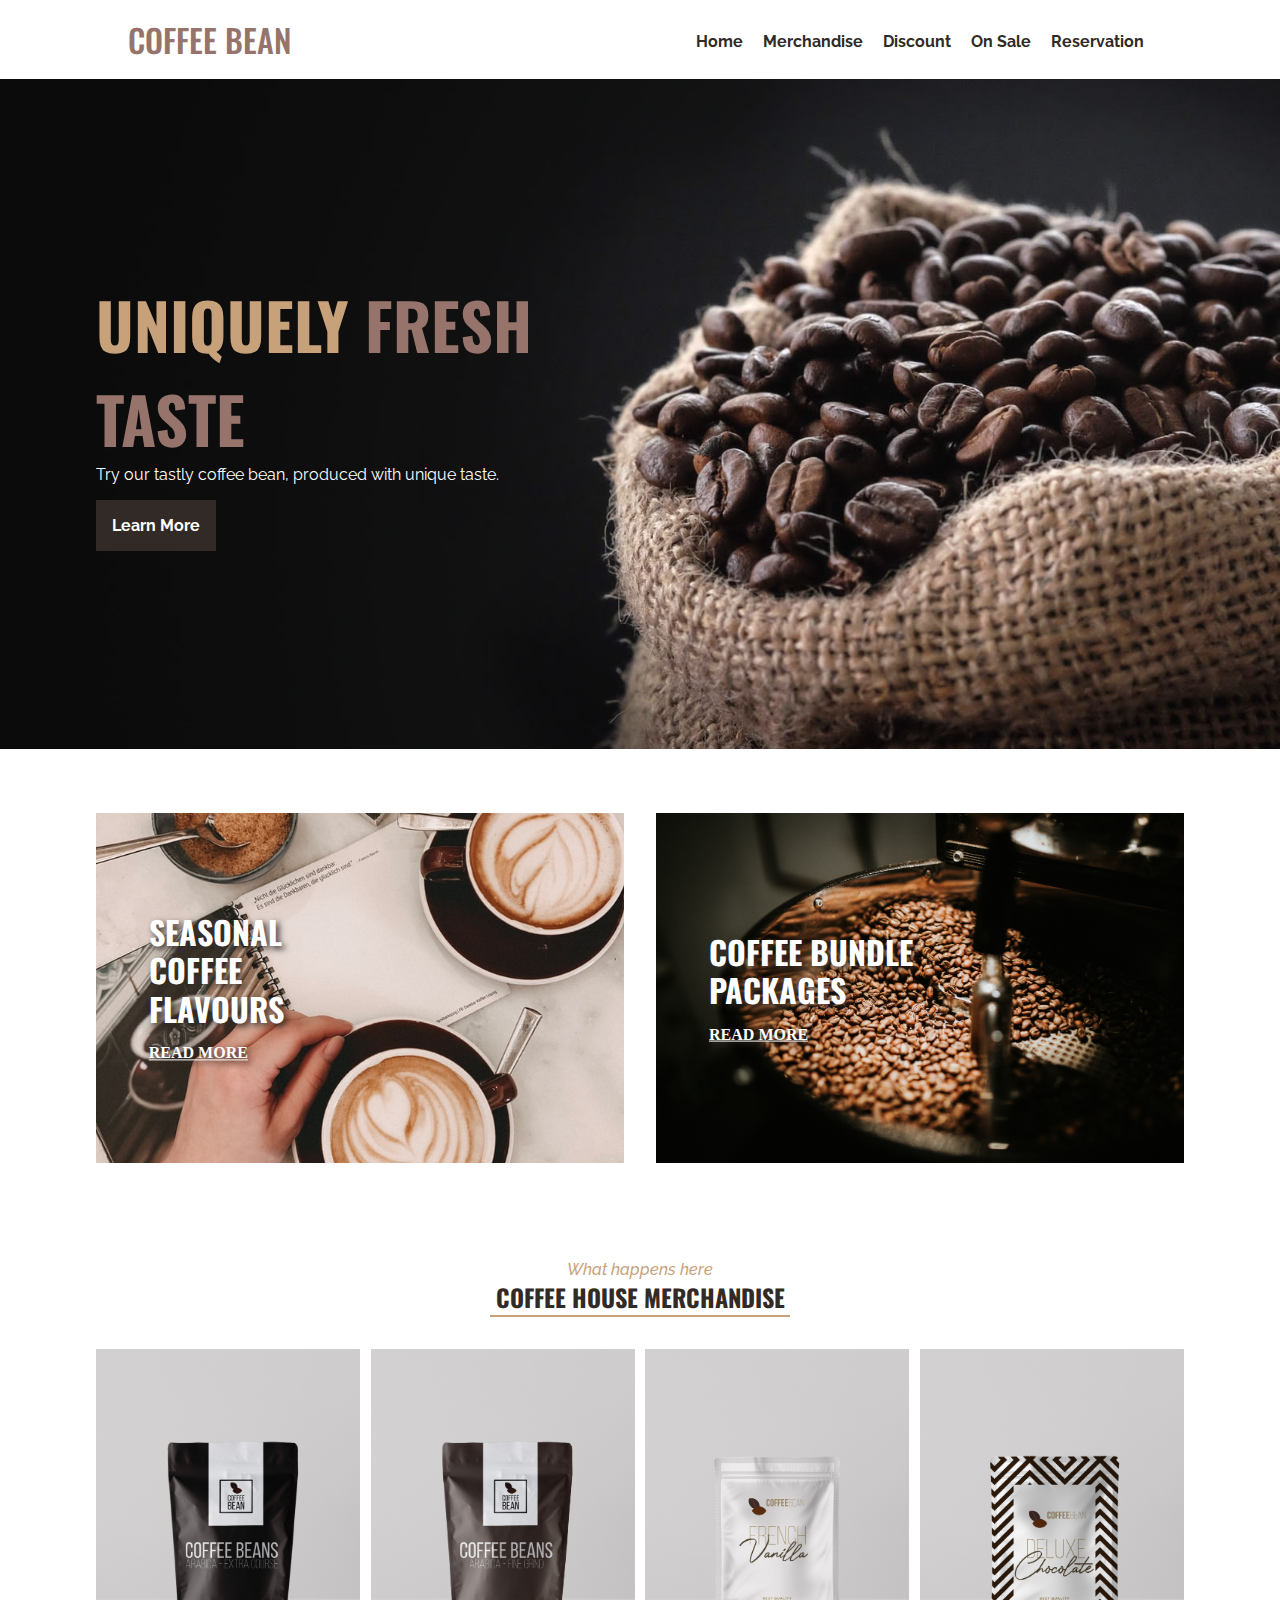
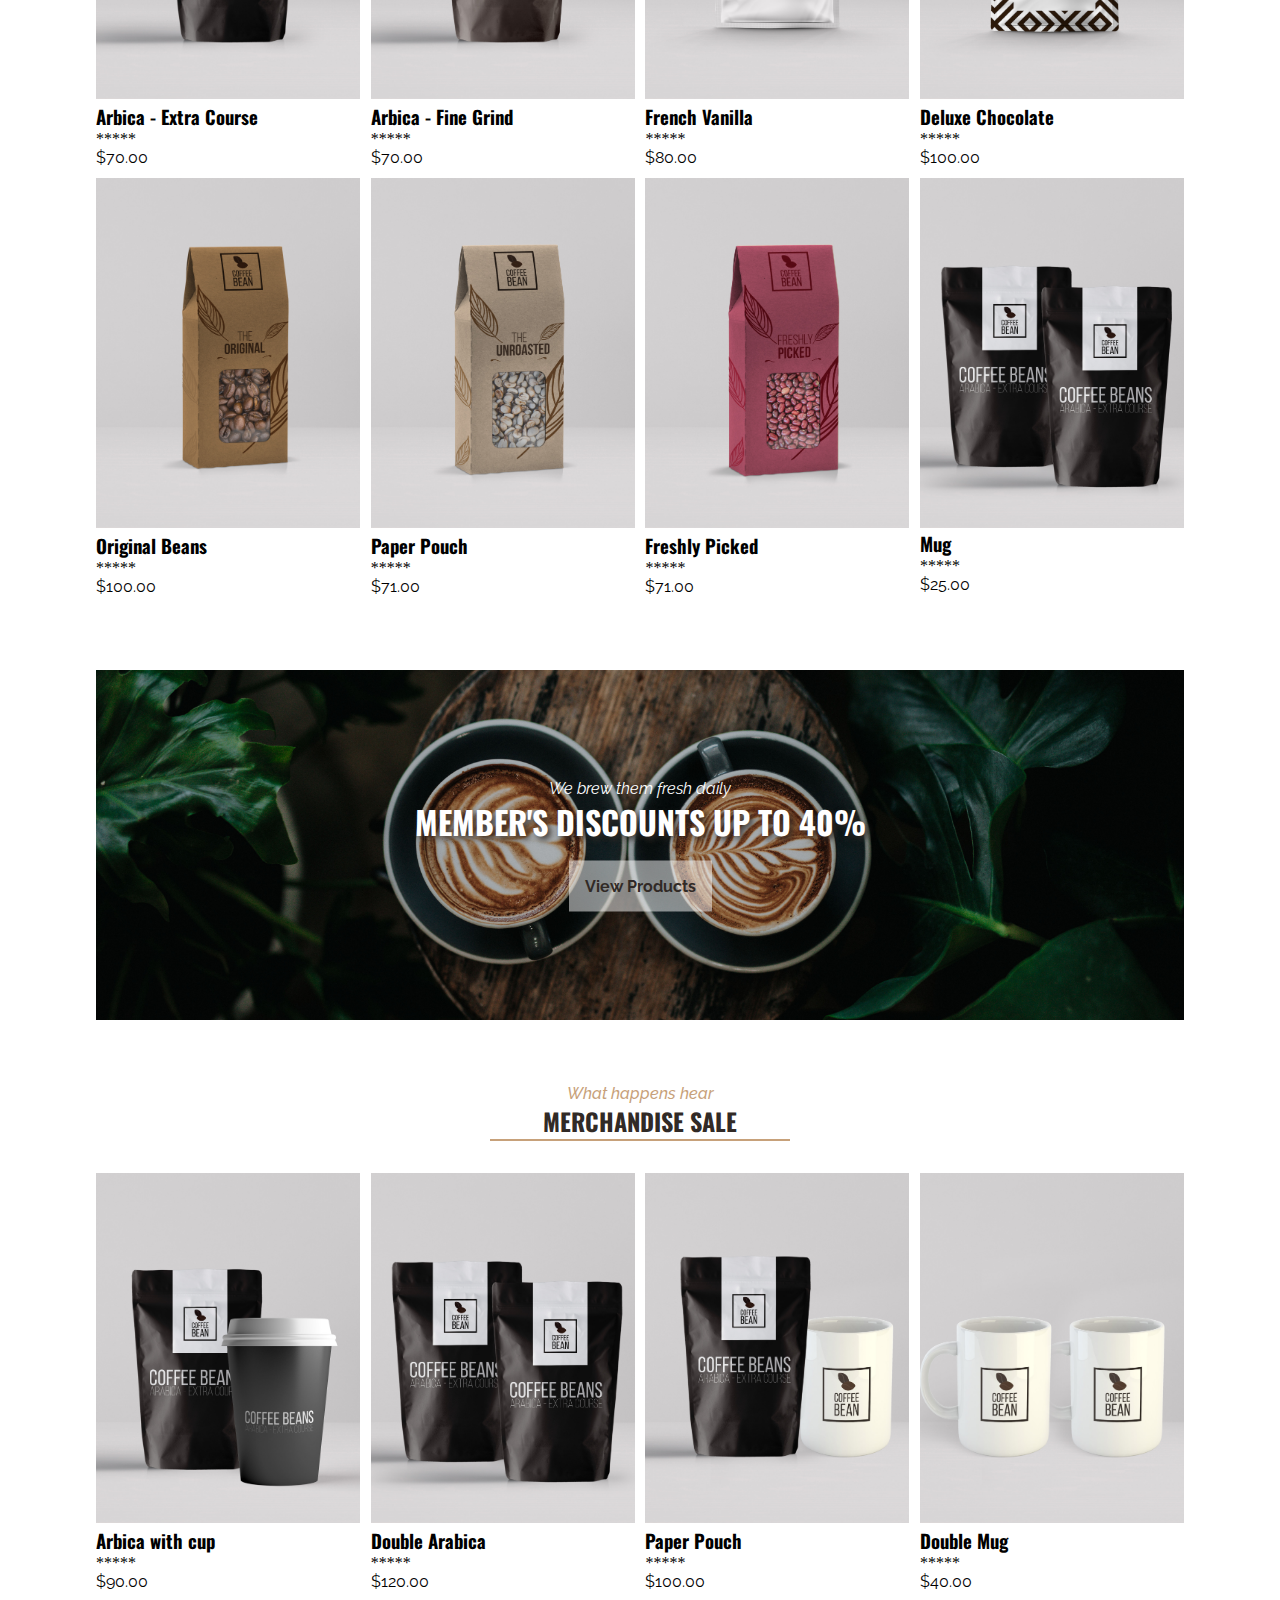
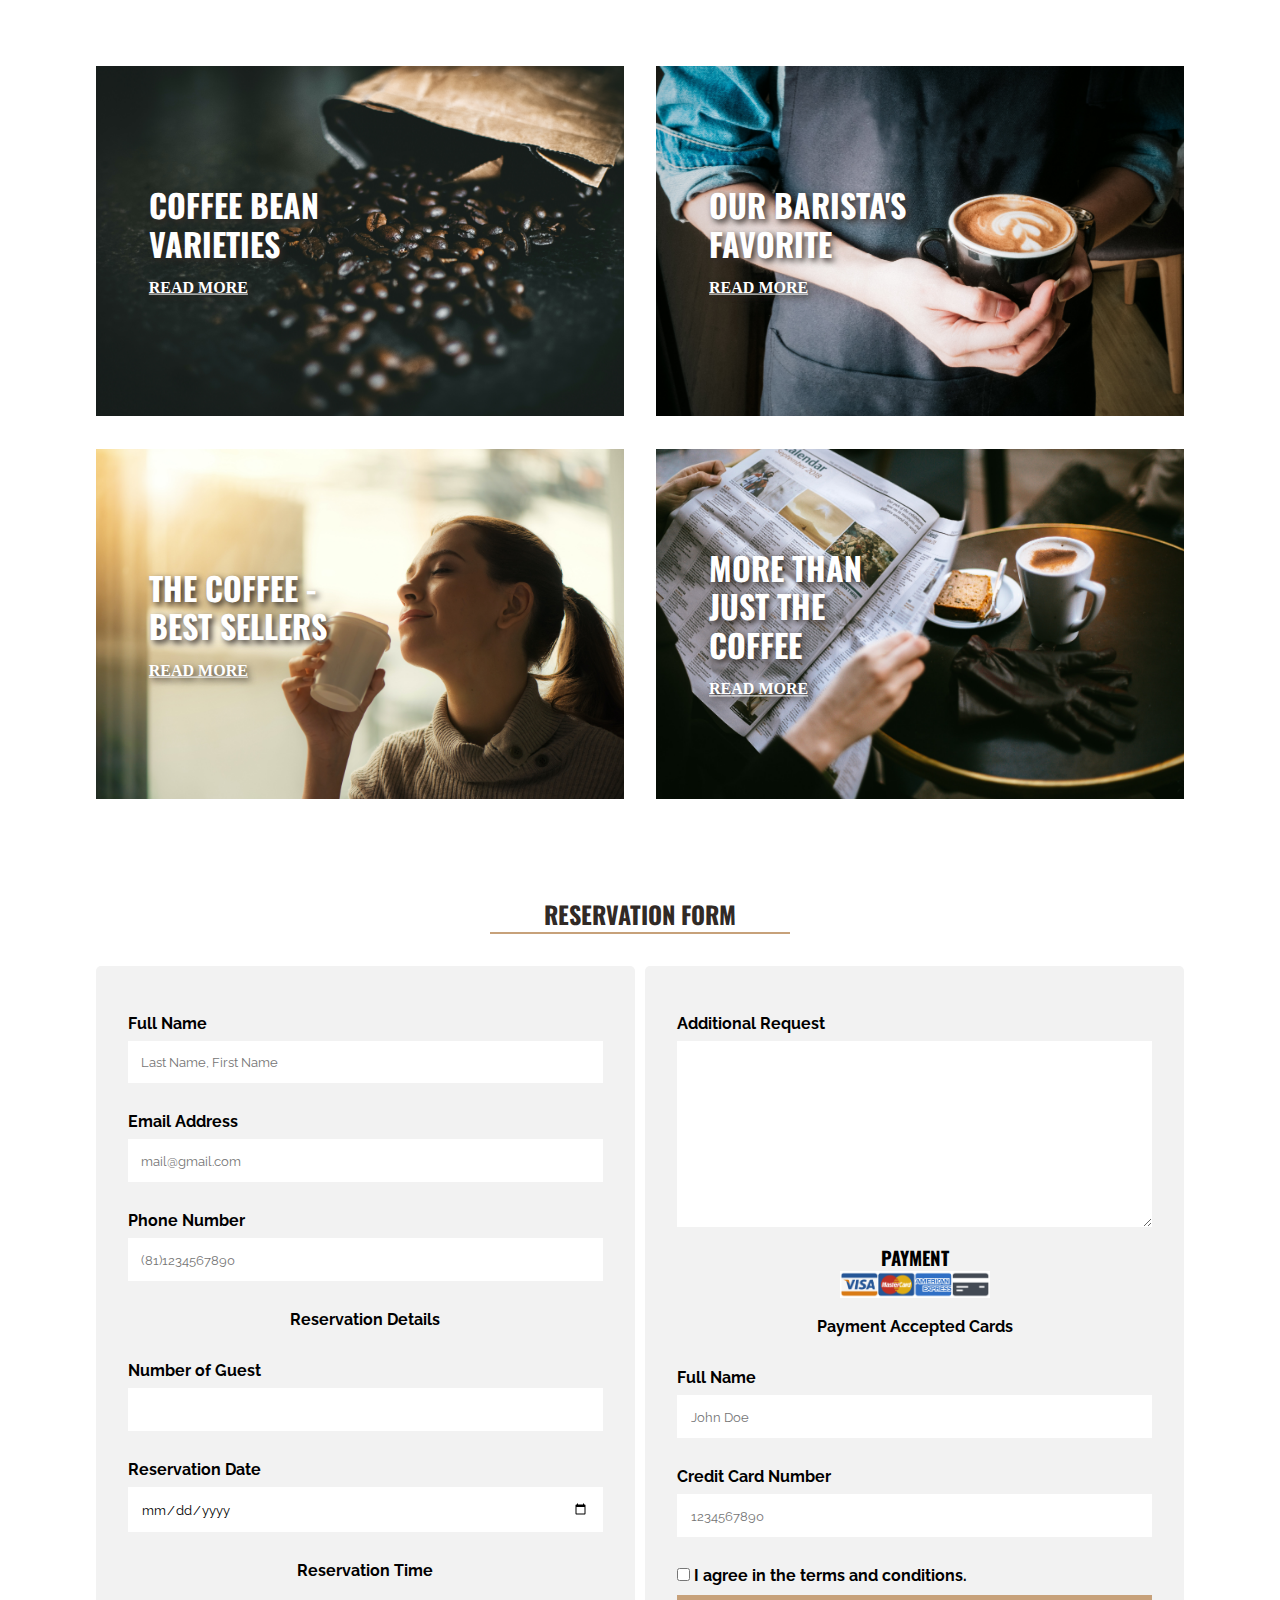
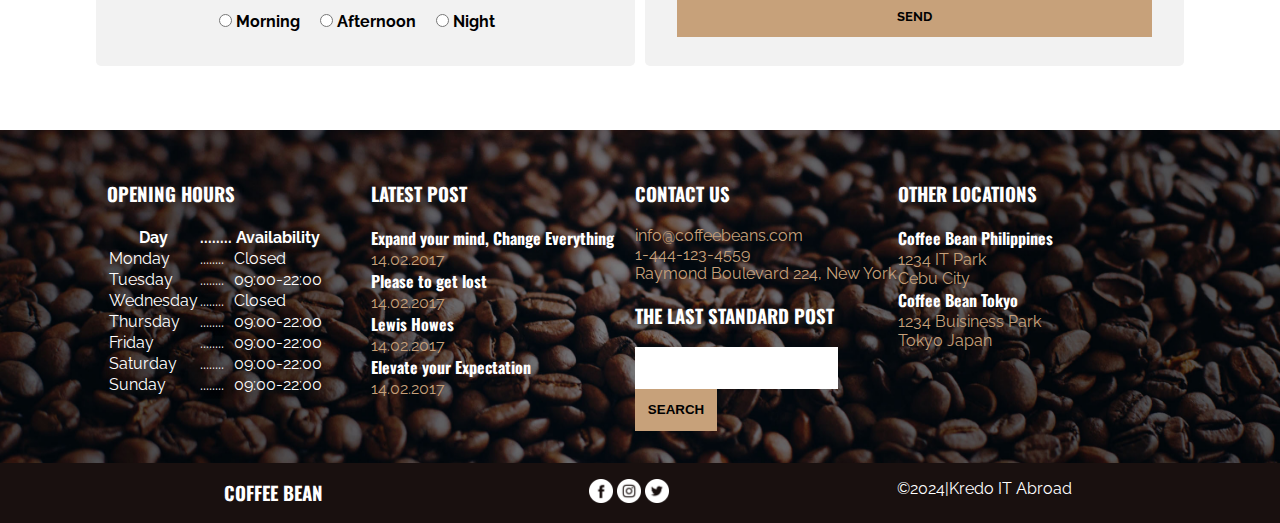
<file: Coffee-bean-february/index.html>
<!DOCTYPE html>
<html lang="en">
<head>
    <meta charset="UTF-8">
    <meta name="viewport" content="width=device-width, initial-scale=1.0">
    <link rel="stylesheet" href="assets/css/style.css">
    <title>Coffee Bean</title>
</head>
<body>
    <div class="wrapper">
        <!-- Beginning of Navigation -->
        <div class="nav">
            <div class="nav-title">
                <h1><a href="#">COFFEE BEAN</a></h1>
            </div>
            <ul class="nav-bar">
                <li><a href="#">Home</a></li>
                <li><a href="#">Merchandise</a></li>
                <li><a href="#">Discount</a></li>
                <li><a href="#">On Sale</a></li>
                <li><a href="#">Reservation</a></li>
            </ul>
        </div><!-- End of Navigation -->
        <!-- Beginning of Banner -->
        <div class="banner">
            <div class="banner-text">
                <h2>UNIQUELY <span>FRESH TASTE</span></h2>
                <p>Try our tastly coffee bean, produced with unique taste.</p>
                <a href="#">Learn More</a>
            </div>
        </div><!-- End of Banner -->
        <!-- Brginning of Ads -->
        <div class="ads">
            <div class="ads-item1 ads-items">
                <div class="ads-text">
                    <h3>SEASONAL COFFEE FLAVOURS</h3>
                    <a href="#">READ MORE</a>
                </div>
            </div>
            <div class="ads-item2 ads-items">
                <div class="ads-text">
                    <h3>COFFEE BUNDLE PACKAGES</h3>
                    <a href="#">READ MORE</a>
                </div>
            </div>
        </div><!-- End of Ads -->
        <!-- Beginning of Merchandise -->
        <div class="merch">
            <div class="section-header">
                <span>What happens here</span>
                <h2>COFFEE HOUSE MERCHANDISE</h2>
                <hr>
            </div>
            <div class="merch-gallery">
                <div class="merch-items">
                    <img src="assets/images/merch-img1.jpg" alt="">
                    <h3>Arbica - Extra Course</h3>
                    <span>*****</span>
                    <p>$70.00</p>
                </div>
                <div class="merch-items">
                    <img src="assets/images/merch-img2.jpg" alt="">
                    <h3>Arbica - Fine Grind</h3>
                    <span>*****</span>
                    <p>$70.00</p>
                </div>
                <div class="merch-items">
                    <img src="assets/images/merch-img3.jpg" alt="">
                    <h3>French Vanilla</h3>
                    <span>*****</span>
                    <p>$80.00</p>
                </div>
                <div class="merch-items">
                    <img src="assets/images/merch-img4.jpg" alt="">
                    <h3>Deluxe Chocolate</h3>
                    <span>*****</span>
                    <p>$100.00</p>
                </div>
                <div class="merch-items">
                    <img src="assets/images/merch-img5.jpg" alt="">
                    <h3>Original Beans</h3>
                    <span>*****</span>
                    <p>$100.00</p>
                </div>
                <div class="merch-items">
                    <img src="assets/images/merch-img6.jpg" alt="">
                    <h3>Paper Pouch</h3>
                    <span>*****</span>
                    <p>$71.00</p>
                </div>
                <div class="merch-items">
                    <img src="assets/images/merch-img7.jpg" alt="">
                    <h3>Freshly Picked</h3>
                    <span>*****</span>
                    <p>$71.00</p>
                </div>
                <div class="merch-items">
                    <img src="assets/images/merch-img10.jpg" alt="" class="merch-items">
                    <h3>Mug</h3>
                    <span>*****</span>
                    <p>$25.00</p>
                </div>
            </div>
        </div><!-- End of Merchandise -->
        <!-- Beginning of Discount -->
        <div class="discount">
            <div class="discount-text">
                <span>We brew them fresh daily</span>
                <h2>MEMBER'S DISCOUNTS UP TO 40%</h2>
                <a href="#">View Products</a>
            </div>
        </div><!-- End of Discount -->
        <!-- Beginning of Merchandise Sale -->
        <div class="merch">
            <div class="section-header">
                <span>What happens hear</span>
                <h2>MERCHANDISE SALE</h2>
                <hr>
            </div>
            <div class="merch-gallery">
                <div class="merch-items">
                    <img src="assets/images/merch-img9.jpg" alt="">
                    <h3>Arbica with cup</h3>
                    <span>*****</span>
                    <p>$90.00</p>
                </div>
                <div class="merch-items">
                    <img src="assets/images/merch-img10.jpg" alt="">
                    <h3>Double Arabica</h3>
                    <span>*****</span>
                    <p>$120.00</p>
                </div>
                <div class="merch-items">
                    <img src="assets/images/merch-img11.jpg" alt="">
                    <h3>Paper Pouch</h3>
                    <span>*****</span>
                    <p>$100.00</p>
                </div>
                <div class="merch-items">
                    <img src="assets/images/merch-img12.jpg" alt="">
                    <h3>Double Mug</h3>
                    <span>*****</span>
                    <p>$40.00</p>
                </div>
            </div>
        </div><!-- End of Mechandise Sale -->
        <!-- Brginning of Ads -->
        <div class="ads">
            <div class="ads-item3 ads-items">
                <div class="ads-text">
                    <h3>COFFEE BEAN VARIETIES</h3>
                    <a href="#">READ MORE</a>
                </div>
            </div>
            <div class="ads-item4 ads-items">
                <div class="ads-text">
                    <h3>OUR BARISTA'S FAVORITE</h3>
                    <a href="#">READ MORE</a>
                </div>
            </div>
            <div class="ads-item5 ads-items">
                <div class="ads-text">
                    <h3>THE COFFEE - BEST SELLERS</h3>
                    <a href="#">READ MORE</a>
                </div>
            </div>
            <div class="ads-item6 ads-items">
                <div class="ads-text">
                    <h3>MORE THAN JUST THE COFFEE</h3>
                    <a href="#">READ MORE</a>
                </div>
            </div>
        </div><!-- End of Ads -->
        <!-- Beginning of Form -->
        <div class="reservation">
            <div class="section-header">
                <h2>RESERVATION FORM</h2>
                <hr>
            </div>
            <form action="#">
                <div class="form-group">
                    <label for="full-name">Full Name</label>
                    <br>
                    <input type="text" name="full-name" id="full-name" placeholder="Last Name, First Name">
                    <br>
                    <label for="email">Email Address</label>
                    <br>
                    <input type="email" name="email" id="email" placeholder="mail@gmail.com">
                    <br>
                    <label for="phone-number">Phone Number</label>
                    <br>
                    <input type="text" name="number" id="number" placeholder="(81)1234567890">
                    <p>Reservation Details</p>
                    <label for="guest-number">Number of Guest</label>
                    <br>
                    <input type="number" name="guest-number" id="guest-number" min="1" max="50">
                    <br>
                    <label for="rdate">Reservation Date</label>
                    <br>
                    <input type="date" name="rdate" id="rdate">
                    <div class="res-time">
                        <p>Reservation Time</p>
                        <input type="radio" name="time" id="morning">
                        <label for="morning">Morning</label>
                        <input type="radio" name="time" id="afternoon">
                        <label for="afternoon">Afternoon</label>
                        <input type="radio" name="time" id="night">
                        <label for="night">Night</label>
                    </div>
                </div>
                <div class="form-group">
                    <label for="request">Additional Request</label>
                    <br>
                    <textarea name="request" id="request" cols="30" rows="10"></textarea>
                    <h3>PAYMENT</h3>
                    <p>Payment Accepted Cards</p>
                    <label for="full-name">Full Name</label>
                    <br>
                    <input type="text" name="full-name" id="full-name" placeholder="John Doe">
                    <br>
                    <label for="ccn">Credit Card Number</label>
                    <br>
                    <input type="password" name="number" id="number" placeholder="1234567890">
                    <div class="res-agreement">
                        <input type="checkbox" name="accept" id="accept">
                        <label for="accept">I agree in the terms and conditions.</label>
                    </div>
                    <input type="submit" value="SEND">
                </div>
            </form>
        </div><!-- End of Forms -->
        <!-- Beginning of Footer -->
        <div class="footer">
            <div class="footer-contents">
                <div class="footer-widgets">
                    <h3>OPENING HOURS</h3>
                    <table>
                        <tr>
                            <th>Day</th>
                            <th>........</th>
                            <th>Availability</th>
                        </tr>
                        <tr>
                            <td>Monday</td>
                            <td>........</td>
                            <td>Closed</td>
                        </tr>
                        <tr>
                            <td>Tuesday</td>
                            <td>........</td>
                            <td>09:00-22:00</td>
                        </tr>
                        <tr>
                            <td>Wednesday</td>
                            <td>........</td>
                            <td>Closed</td>
                        </tr>
                        <tr>
                            <td>Thursday</td>
                            <td>........</td>
                            <td>09:00-22:00</td>
                        </tr>
                        <tr>
                            <td>Friday</td>
                            <td>........</td>
                            <td>09:00-22:00</td>
                        </tr>
                        <tr>
                            <td>Saturday</td>
                            <td>........</td>
                            <td>09:00-22:00</td>
                        </tr>
                        <tr>
                            <td>Sunday</td>
                            <td>........</td>
                            <td>09:00-22:00</td>
                        </tr>
                    </table>
                </div>
                <div class="footer-widgets">
                    <h3>LATEST POST</h3>
                    <h4><a href="#">Expand your mind, Change Everything</a></h4>
                    <p>14.02.2017</p>
                    <h4><a href="#">Please to get lost</a></h4>
                    <p>14.02.2017</p>
                    <h4><a href="#">Lewis Howes</a></h4>
                    <p>14.02.2017</p>
                    <h4><a href="#">Elevate your Expectation</a></h4>
                    <p>14.02.2017</p>
                </div>
                <div class="footer-widgets">
                    <h3>CONTACT US</h3>
                    <div class="address">
                        <p>info@coffeebeans.com<br>1-444-123-4559<br>Raymond Boulevard 224, New York</p>
                    </div>
                    <h3>THE LAST STANDARD POST</h3>
                    <div class="footer-form">
                        <input type="text" name="search" id="search">
                        <input type="submit" value="SEARCH">
                    </div>
                </div>
                <div class="footer-widgets">
                    <h3>OTHER LOCATIONS</h3>
                    <div class="location">
                        <h4>Coffee Bean Philippines</h4>
                        <p>1234 IT Park<br>Cebu City</p>
                    </div>
                    <div class="location">
                        <h4>Coffee Bean Tokyo</h4>
                        <p>1234 Buisiness Park<br>Tokyo Japan</p>
                    </div>
                </div>
            </div>
        </div><!-- End of Footer -->
        <!-- Beginning of Footer-social -->
        <div class="footer-social">
            <div class="social-widgets">
                <h3>COFFEE BEAN</h3>
            </div>
            <div class="social-widgets">
                <img src="assets/images/icon-fb.png" alt="facebook">
                <img src="assets/images/icon-ig.png" alt="instagram">
                <img src="assets/images/icon-tw.png" alt="twitter">
            </div>
            <dib class="social-widgets">
                <p>&copy;2024|Kredo IT Abroad</p>
            </dib>
        </div><!-- End of Footer-social -->
    </div><!-- End of Wrapper -->
</body>
</html>
</file>
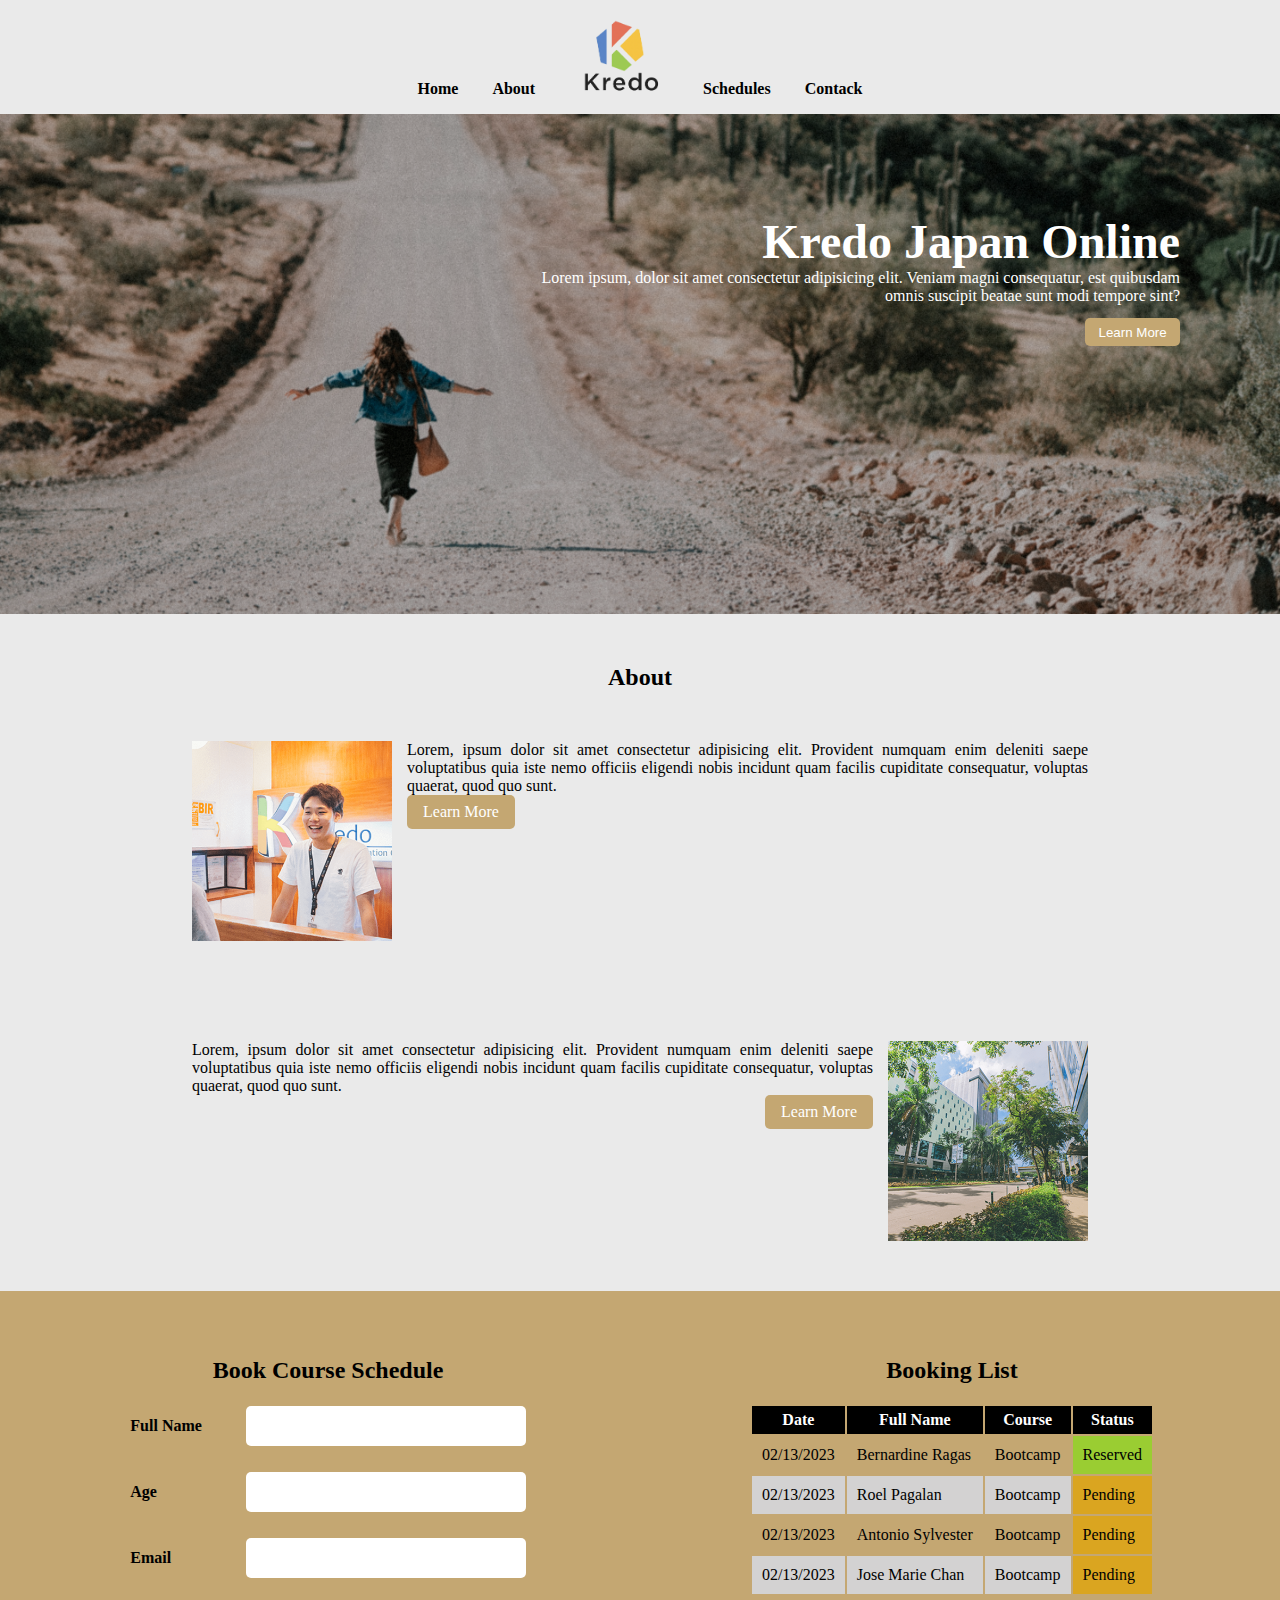
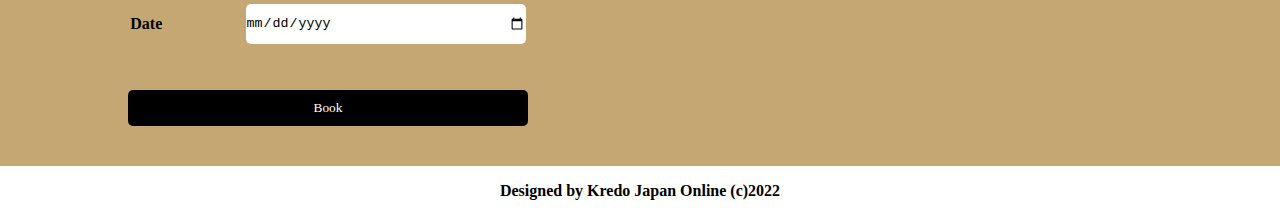
<file: Coffee-bean-february/ACTIVITY-AFTER/index.html>
<!DOCTYPE html>
<html lang="en">
<head>
    <meta charset="UTF-8">
    <meta name="viewport" content="width=device-width, initial-scale=1.0">
    <link rel="stylesheet" href="assets/css/style.css">
    <title>ACTIVITY AFTER</title>
</head>
<body>
    <header>
        <div class="nav">
            <ul>
                <li><a href="#">Home</a></li>
                <li><a href="#">About</a></li>
                <li><a href="#"><img src="assets/images/kredo-logo.png" alt=""></a></li>
                <li><a href="#">Schedules</a></li>
                <li><a href="#">Contack</a></li>
            </ul>
        </div><!-- End of navigation -->
    </header>
    <main>
        <!-- Beginning of Banner -->
        <div class="banner">
            <div class="banner-container"></div>
            <div class="banner-text">
                <h1>Kredo Japan Online</h1>
                <p>Lorem ipsum, dolor sit amet consectetur adipisicing elit. Veniam magni consequatur, est quibusdam omnis suscipit beatae sunt modi tempore sint?</p>
                <button>Learn More</button>                </div>
            </div>
        </div>
        <!-- Beginning of About -->
        <div class="about">
            <h2>About</h2>
            <div class="about-container-1">
                <div><img src="assets/images/img1.png" alt=""></div>
                <p>Lorem, ipsum dolor sit amet consectetur adipisicing elit. Provident numquam enim deleniti saepe voluptatibus quia iste nemo officiis eligendi nobis incidunt quam facilis cupiditate consequatur, voluptas quaerat, quod quo sunt.</p>
                <a href="#">Learn More</a>
            </div>
            <div class="about-container-2">
                <div><img src="assets/images/img2.png" alt=""></div>
                <p>Lorem, ipsum dolor sit amet consectetur adipisicing elit. Provident numquam enim deleniti saepe voluptatibus quia iste nemo officiis eligendi nobis incidunt quam facilis cupiditate consequatur, voluptas quaerat, quod quo sunt.</p>
                <a href="#">Learn More</a>
            </div>
        </div>
    </main>
    <!-- Beginning of Reservation -->
    <div class="reservation">
        <div class="reservation-container-1">
            <h2>Book Course Schedule</h2>
            <div class="reservation-form">
                <form action="#">
                    <table>
                        <tr>
                            <td><label for="full-name">Full Name</label></td>
                            <td><input type="text" name="full-name" id="full-name"></td>
                        </tr>
                        <tr>
                            <td><label for="age">Age</label></td>
                            <td><input type="text" name="Age" id="Age"></td>
                        </tr>
                        <tr>
                            <td><label for="email">Email</label></td>
                            <td><input type="text" name="email" id="email"></td>
                        </tr>
                        <tr>
                            <td><label for="date">Date</label></td>
                            <td><input type="date" name="date" id="date"></td>
                        </tr>
                    </table>
                    <button class="form-btn">Book</button>
                </form>
            </div>
        </div>
        <div class="reservation-container-2">
            <h2>Booking List</h2>
            <div class="reservation-table">
                <table>
                    <tr>
                        <th>Date</th>
                        <th>Full Name</th>
                        <th>Course</th>
                        <th>Status</th>
                    </tr>
                    <tr>
                        <td>02/13/2023</td>
                        <td>Bernardine Ragas</td>
                        <td>Bootcamp</td>
                        <td class="reserved">Reserved</td>
                    </tr>
                    <tr>
                        <td class="even">02/13/2023</td>
                        <td class="even">Roel Pagalan</td>
                        <td class="even">Bootcamp</td>
                        <td class="pending">Pending</td>
                    </tr>
                    <tr>
                        <td>02/13/2023</td>
                        <td>Antonio Sylvester</td>
                        <td>Bootcamp</td>
                        <td class="pending">Pending</td>
                    </tr>
                    <tr>
                        <td class="even">02/13/2023</td>
                        <td class="even">Jose Marie Chan</td>
                        <td class="even">Bootcamp</td>
                        <td class="pending">Pending</td>
                    </tr>
                </table>
            </div>
        </div>
    </div>
    <footer>
        <p>Designed by Kredo Japan Online (c)2022</p>
    </footer>
</body>
</html>
</file>
<file: Coffee-bean-february/assets/css/style.css>
@import url('https://fonts.googleapis.com/css2?family=Oswald:wght@200..700&family=Raleway:ital,wght@0,100..900;1,100..900&display=swap');

*{
    margin: 0;
    padding: 0;
    box-sizing: border-box;
    outline: none;
    border: none;
}

h1,h2,h3,h4,h5,h6{
    font-family: 'Oswald', 'sans-serif';
}

p{
    font-family: 'Raleway', sans-serif;
}

.wrapper{
    width: 100%;
    margin: auto;
}

.nav{
    overflow: auto;
    width: 80%; 
    margin: 1em auto;
}

.nav-title h1{
    text-transform: uppercase;
    width: 50%;
    float: left;
    font-weight: 500;
}

.nav-title h1 a{
    text-decoration: none;
    color: #96746b;
}

ul.nav-bar{
    width: 50%;
    float: left;
    text-align: right;
    margin-top: 0.5em;
}

ul.nav-bar li{
    list-style: none;
    display: inline-block;
    padding: 8px;
}

ul.nav-bar li a{
    text-decoration: none;
    font-family: 'Raleway';
    font-weight: 700;
    color: #312a26;
}

.banner{
    background-image: url(../images/banner-bg.jpg);
    background-size: cover;
    background-position: center;
    position: relative;
    width: 100%;
    height: 670px;
}

.banner-text{
    position: absolute;
    top: 50%;
    left: 7.5%;
    transform: translateY(-50%);
    width: 45%;
}

.banner-text h2{
    font-size: 4em;
    text-transform: uppercase;
    color: #c7a17a;
}

.banner-text h2 span{
    color: #96746b;
}

.banner-text p{
    color: #fff;
}

.banner-text a{
    text-decoration: none;
    display: inline-block;
    padding: 1em;
    background-color: #312a26;
    color: #fff;
    font-family: 'Raleway';
    font-weight: 700;
    margin-top: 1em;
}

.ads{
    width: 85%;
    margin: 4em auto;
    overflow: auto;
}

.ads-items{
    width: 48.5%;
    height: 350px;
    float: left;
    background-size: cover;
    background-position: center;
    margin-bottom: 3%;
    position: relative;
}

.ads-item1{
    background-image: url(../images/ads-img1.jpg);
    margin-right: 3%;
}

.ads-item2{
    background-image: url(../images/ads-img2.jpg);
}

.ads-item3{
    background-image: url(../images/ads-img3.jpg);
    margin-right: 3%;
}

.ads-item4{
    background-image: url(../images/ads-img4.jpg);
}

.ads-item5{
    background-image: url(../images/ads-img5.jpg);
    margin-right: 3%;
}

.ads-item6{
    background-image: url(../images/ads-img6.jpg);
}

.ads-text{
    position: absolute;
    top: 50%;
    left: 10%;
    transform: translateY(-50%);
    width: 40%;
}

.ads-text h3{
    text-transform: uppercase;
    font-size: 2em;
    color: #fff;
    line-height: 1.2em;
    text-shadow: 3px 3px 6px #312a26;
}

.ads-text a{
    display: block;
    font-weight: 700;
    color: #fff;
    text-transform: uppercase;
    margin-top: 1em;
    text-shadow: 3px 3px 6px #312a26;
}

.merch{
    width: 85%;
    margin: 4em auto;
    overflow: auto;
}

.section-header{
    text-align: center;
}

.section-header span{
    font-weight: 500;
    font-family: 'Raleway';
    font-size: 16px;
    font-style: italic;
    color: #c7a17a;
}

.section-header h2{
    text-transform: uppercase;
    color: #312a26;
}

.section-header hr{
    background-color: #c7a17a;
    height: 2px;
    width: 300px;
    margin: auto;
}

.merch-gallery{
    margin-top: 2em;
    overflow: auto;
}

.merch-items{
    width: 24.25%;
    float: left;
    margin-right: 1%;
    margin-bottom: 1%;
}

.merch-items img{
    width: 100%;
    height: 350px;
    object-fit: cover;
}

.merch-items:nth-child(4),.merch-items:nth-child(8){
    margin-right: 0;
}

.discount{
    width: 85%;
    height: 350px;
    margin: 4em auto;
    background-image: url(../images/discount-img.jpg);
    background-size: cover;
    background-position: center;
    position: relative;
}

.discount-text{
    text-align: center;
    width: 50%;
    position: absolute;
    top: 50%;
    left: 50%;
    transform: translate(-50%, -50%);
}

.discount-text span{
    font-family: 'Raleway';
    color: #fff;
    font-style: italic;
}

.discount-text h2{
    font-size: 2em;
    color: #fff;
    text-transform: uppercase;
    text-shadow: 3px 3px 6px #312a26;
}

.discount-text a{
    text-decoration: none;
    display: inline-block;
    padding: 1em;
    background-color: #ffffff80;
    color: #312a26;
    font-family: 'Raleway';
    font-weight: 700;
    margin-top: 1em;
}

.reservation{
    width: 85%;
    margin: 4em auto;
}

form{
    overflow: auto;
}

form h3{
    text-align: center;
    text-transform: uppercase;
    margin: auto;
}

form h3::after{
    content: "";
    background-image: url(../images/reservation-cards.png);
    background-size: contain;
    background-repeat: no-repeat;
    display: block;
    width: 150px;
    height: 30px;
    margin: auto;
}

form p{
    margin: 1em;
    text-align: center;
    font-weight: 700;
}

.form-group{
    margin-top: 2em;
    background-color: #f2f2f2;
    float: left;
    width: 49.5%;
    border-radius: 5px;
    padding: 2em;
    height: 700px;
}

.form-group:first-child{
    margin-right: 1%;
}

form input, form select, form textarea{
    display: inline-block;
    width: 100%;
    font-family: 'Raleway';
    padding: 1em;
    margin-bottom: 1em;
}

form label{
    display: inline-block;
    width: 100%;
    font-family: 'Raleway';
    padding: 1em 1em 0.5em 0;
    font-weight: bold;
}

form input[type="submit"]{
    background-color: #c7a17a;
    font-weight: 700;
    text-transform: uppercase;
}

.res-time *{
    width: auto;
}

.res-time{
    text-align: center;
}

.res-time input{
    margin: auto;
}

.res-agreement *{
    width: auto;
}

.footer{
    background-image: url(../images/footer-img.jpg);
    background-size: cover;
    background-position: center;
    padding:2em 0
}

.footer-contents{
    width: 85%;
    margin: auto;
    overflow: auto;
    /* border: 1px solid yellow; */
}

.footer-widgets{
    width: 24.25%;
    float: left;
    /* margin-right: 1%; */
    /* border: 1px solid white; */
}

.footer-widgets:first-child{
    margin-left: 1%;
}

.footer-widgets th,.footer td{
    color: #fff;
    font-family: 'Raleway', sans-serif;
    text-shadow: 3px 3px 6px #312a26;
}

.footer-widgets h3{
    color: #fff;
    text-transform: uppercase;
    text-shadow: 3px 3px 6px #312a26;
    margin: 1em 0;
}

.footer-widgets h4{
    color: #fff;
}

.footer-widgets p{
    color: #c7a17a;
}

.footer-widgets h4 a{
    text-decoration: none;
    color: #fff;
}

.footer-form *{
    width: auto;
}

.footer-form input{
    float: left;
    margin-right: 1%;
    padding: 1em;
}

input[type="submit"]{
    background-color: #c7a17a;
    font-weight: 700;
    text-transform: uppercase;
}

.footer-social{
    color: #fff;
    background-color: #19100F;
    overflow: auto;
    padding: 1em 7.5%;
}

.social-widgets{
    width: 32.66%;
    float: left;
    text-align: center;
}

.social-widgets h3{
    text-transform: uppercase;
}

.social-widgets img{
    width: 1.5em;
}
</file>
<file: Coffee-bean-february/ACTIVITY-AFTER/assets/css/style.css>
*{
    margin: 0;
    padding: 0;
    box-sizing: border-box;
    border: none;
    outline: none;
}

h1,h2,h3,h4,h5,h6{
    font-family: serif;
}

p{
    font-family: serif;
}

header{
    width: 100%;
}

.nav{
    overflow: auto;
    margin: 0 auto;
    width: 100%;
    padding: 1em;
    background-color: #eaeaea;
    text-align: center;
}

.nav ul li{
    list-style: none;
    display: inline-block;
    margin: 0 15px;
}

.nav ul li a{
    text-decoration: none;
    color: black;
    font-weight: bold;
    font-family: serif;
}

.nav ul li a img{
    width: 100px;
}

main{
    width: 100%;
}

.banner{
    color: #fff;
    position: relative;
    width: 100%;
    height: 500px;
    background-color: rgba(0, 0, 0, 0.3);
}

.banner-container{
    background-image: url(../images/atf.jpg);
    background-size: cover;
    background-position: bottom;
    width: 100%;
    height: 100%;
    position: absolute;
    top: 0;
    left: 0;
    z-index: -1;
}

.banner-text{
    width: 60%;
    margin: 0 0 0 auto;
    padding: 100px 100px 0 0;
    text-align: right;
}

.banner-text h1{
    font-weight: bold;
    font-size: 3em;
}

.banner-text button{
    background-color: rgb(196, 167, 114);
    color: #fff;
    display: inline-block;
    border-radius: 5px;
    padding: 0.5em 1em;
    margin-top: 1em;
}

.about{
    background-color: #eaeaea;
    width: 100%;
}

.about h2{
    padding-top: 50px;
    text-align: center;
}

.about-container-1, .about-container-2{
    width: 70%;
    margin: 0 auto;
    padding: 50px 0;
    overflow: auto;
}

.about-container-1 div{
    float: left;
    background-color: tomato;
    margin-right: 15px;
    width: 200px;
    height: 200px;
}

.about-container-1 img, .about-container-2 img{
    width: 100%;
    height: 100%;
    object-fit: cover;
}

.about-container-2 div{
    float: right;
    background-color: thistle;
    margin-left: 15px;
    width: 200px;
    height: 200px;
}

.about-container-1 p, .about-container-2 p{
    text-align: justify;
}

.about-container-1 a, .about-container-2 a{
    text-decoration: none;
    display: inline-block;
    background-color: rgb(196, 167, 114);
    padding: 0.5em 1em;
    color: #fff;
    border-radius: 5px;
}

.about-container-2 a{
    float: right;
}

.reservation{
    width: 100%;
    overflow: auto;
    padding: 1em;
    background-color: rgb(196, 167, 114);
}

.reservation h2{
    text-align: center;
    padding-top: 50px;
    font-family: serif;
}

.reservation-container-1, .reservation-container-2{
    padding: 0 5%;
    width: 50%;
}

.reservation-container-1{
    float: left;
    padding-bottom: 1.5em;
}

.reservation-container-2{
    float: right;
}

.reservation-form label{
    font-weight: bold;
    font-family: serif;
}

.reservation-form{
    width: 80%;
    height: 100%;
    margin: 0 10%;
}

.reservation-form table{
    margin: 20px auto;
    width: 100%;
}

.reservation-form table tr td{
    padding-bottom: 1.5em;
}

.reservation-form td input{
    width: 100%;
    height: 3em;
    border-radius: 5px;
}

.form-btn{
    width: 100%;
    text-align: center;
    background-color: black;
    color: #fff;
    padding: 10px;
    font-family: serif;
    border-radius: 5px;
}

.reservation-table{
    width: 100%;
    height: 100%;
}

.reservation-table table{
    margin: 20px auto;
}

.reservation-table table tr th{
    padding: 5px;
    background-color: black;
    color: #fff;
    font-family: serif;
}

.reservation-table table tr td{
    font-family: serif;
    padding: 10px;
}

.even{
    background-color: #d3d2d2;
}

.reserved{
    background-color: yellowgreen;
}

.pending{
    background-color: goldenrod;
}

footer{
    width: 100%;
    background-color: #fff;
    padding: 1em;
    text-align: center;
    font-weight: bold;
    font-family: serif;
}
</file>
